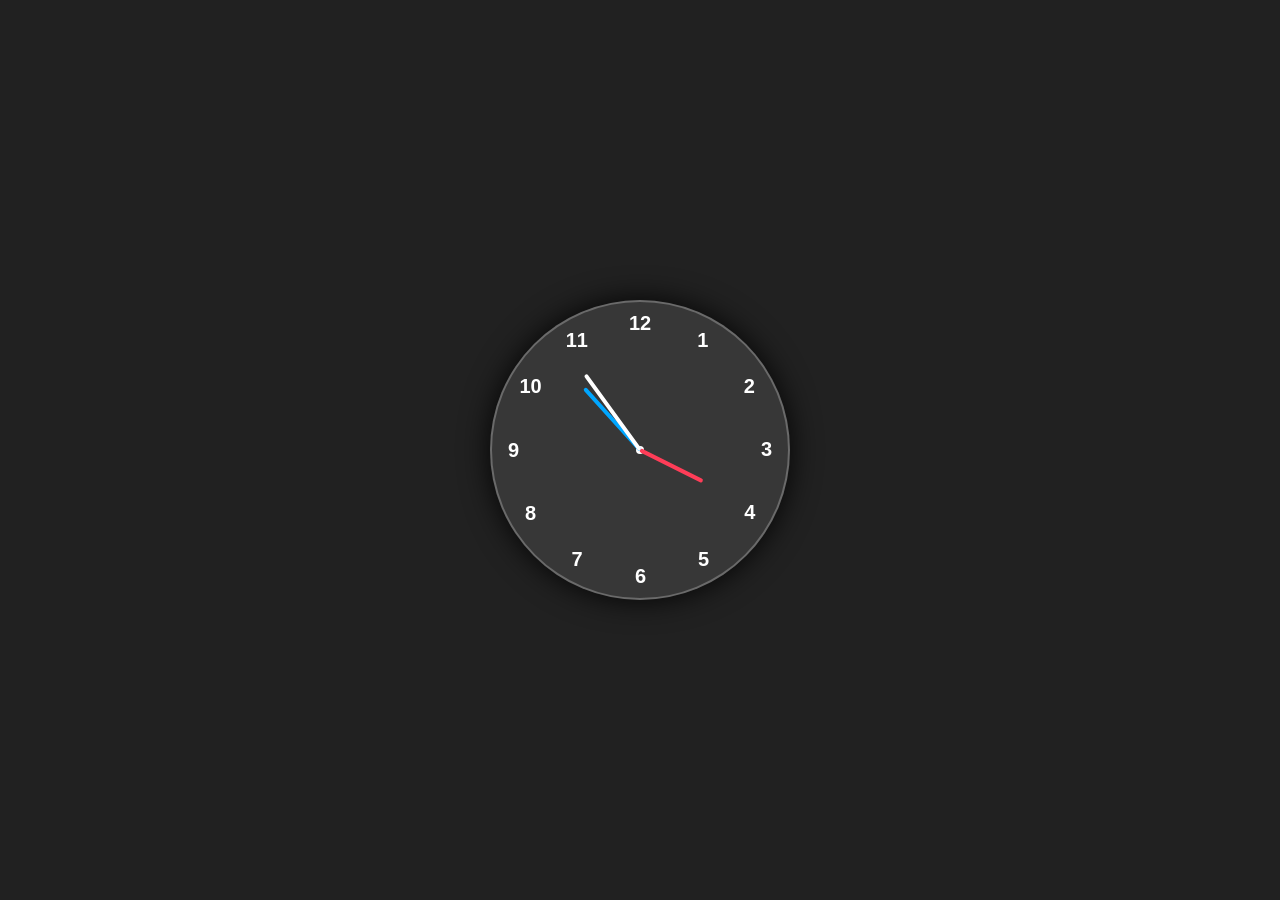
<file: index.html>
<!DOCTYPE html>
<html lang="en">
<head>
    <meta charset="UTF-8">
    <meta name="viewport" content="width=device-width, initial-scale=1.0">
    <link rel="stylesheet" href="style.css">
    <title>Analog Clock</title>
</head>
<body>
    <div class="container">
        <div class="clock">
            <div style="--clr: #ff3d58; --h:70px;" id="hour" class="hand"><i></i></div>
            <div style="--clr: #00a6ff; --h:83px" id="min" class="hand"><i></i></div>
            <div style="--clr: #ffffff; --h:93px" id="sec" class="hand"><i></i></div>
            
            <span style="--i:1;"><b>1</b></span>
            <span style="--i:2;"><b>2</b></span>
            <span style="--i:3;"><b>3</b></span>
            <span style="--i:4;"><b>4</b></span>
            <span style="--i:5;"><b>5</b></span>
            <span style="--i:6;"><b>6</b></span>
            <span style="--i:7;"><b>7</b></span>
            <span style="--i:8;"><b>8</b></span>
            <span style="--i:9;"><b>9</b></span>
            <span style="--i:10;"><b>10</b></span>
            <span style="--i:11;"><b>11</b></span>
            <span style="--i:12;"><b>12</b></span>
        </div>
    </div>
    <script src="script.js"></script>
</body>
</html>
</file>
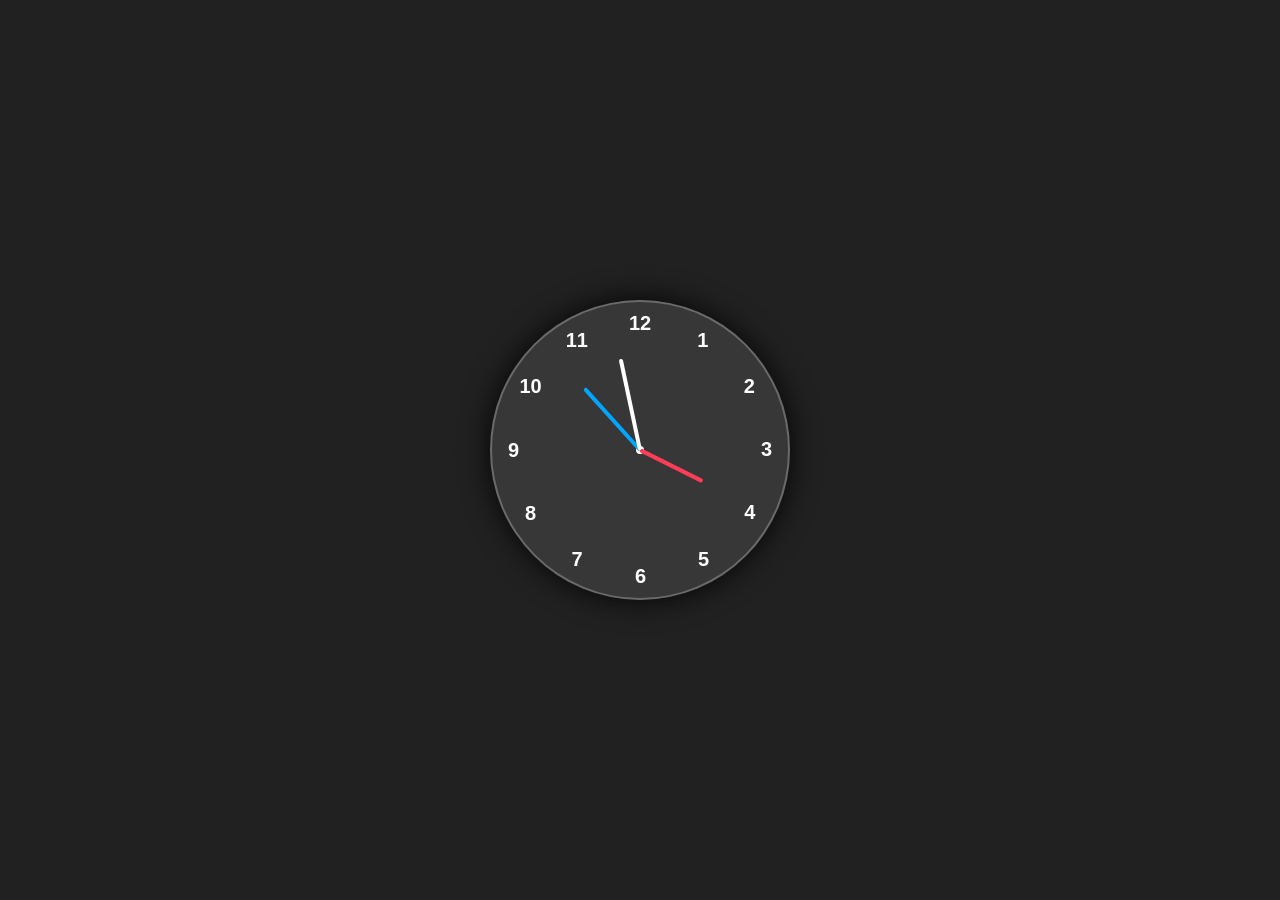
<file: newjspro.html>
<!DOCTYPE html>
<html lang="en">
<head>
    <meta charset="UTF-8">
    <meta name="viewport" content="width=device-width, initial-scale=1.0">
    <link rel="stylesheet" href="style.css">
    <title>Analog Clock</title>
</head>
<body>
    <div class="container">
        <div class="clock">
            <div style="--clr: #ff3d58; --h:70px;" id="hour" class="hand"><i></i></div>
            <div style="--clr: #00a6ff; --h:83px" id="min" class="hand"><i></i></div>
            <div style="--clr: #ffffff; --h:93px" id="sec" class="hand"><i></i></div>
            
            <span style="--i:1;"><b>1</b></span>
            <span style="--i:2;"><b>2</b></span>
            <span style="--i:3;"><b>3</b></span>
            <span style="--i:4;"><b>4</b></span>
            <span style="--i:5;"><b>5</b></span>
            <span style="--i:6;"><b>6</b></span>
            <span style="--i:7;"><b>7</b></span>
            <span style="--i:8;"><b>8</b></span>
            <span style="--i:9;"><b>9</b></span>
            <span style="--i:10;"><b>10</b></span>
            <span style="--i:11;"><b>11</b></span>
            <span style="--i:12;"><b>12</b></span>
        </div>
    </div>
    <script src="script.js"></script>
</body>
</html>
</file>
<file: style.css>
*{
    margin: 0;
    padding: 0;
    box-sizing: border-box;
    color: #ffffff;
    font-family: sans-serif;
}

body{
    display: flex;
    justify-content: center;
    align-items: center;
    min-height: 100vh;
    background-color: #212121;
}

.container{
    position: relative;
}

.clock{
    height: 300px;
    width: 300px;
    border-radius: 50%;
    background-color: rgba(255, 255, 255, 0.1);
    border: 2px solid  rgba(255, 255, 255, 0.25);
    box-shadow: 0px 0px 30px rgba(0, 0, 0, 0.9);
    display: flex;
    justify-content: center;
    align-items: center;
}

.clock span{
    position: absolute;
    transform: rotate(calc(30deg * var(--i)));
    inset: 12px;
    text-align: center;
}

.clock span b{
    transform: rotate(calc(-30deg * var(--i)));
    display: inline-block;
    font-size: 20px;
}

.clock::before{
    content: '';
    position: absolute;
    width: 8px;
    height: 8px;
    border-radius: 50px;
    background-color: #fff;
}

.hand{
    position: absolute;
    display: flex;
    justify-content: center;
    align-items: flex-end;
}

.hand i{
    position: absolute;
    background-color: var(--clr);
    width: 4px;
    height: var(--h);
    border-radius: 8px;
}
</file>
